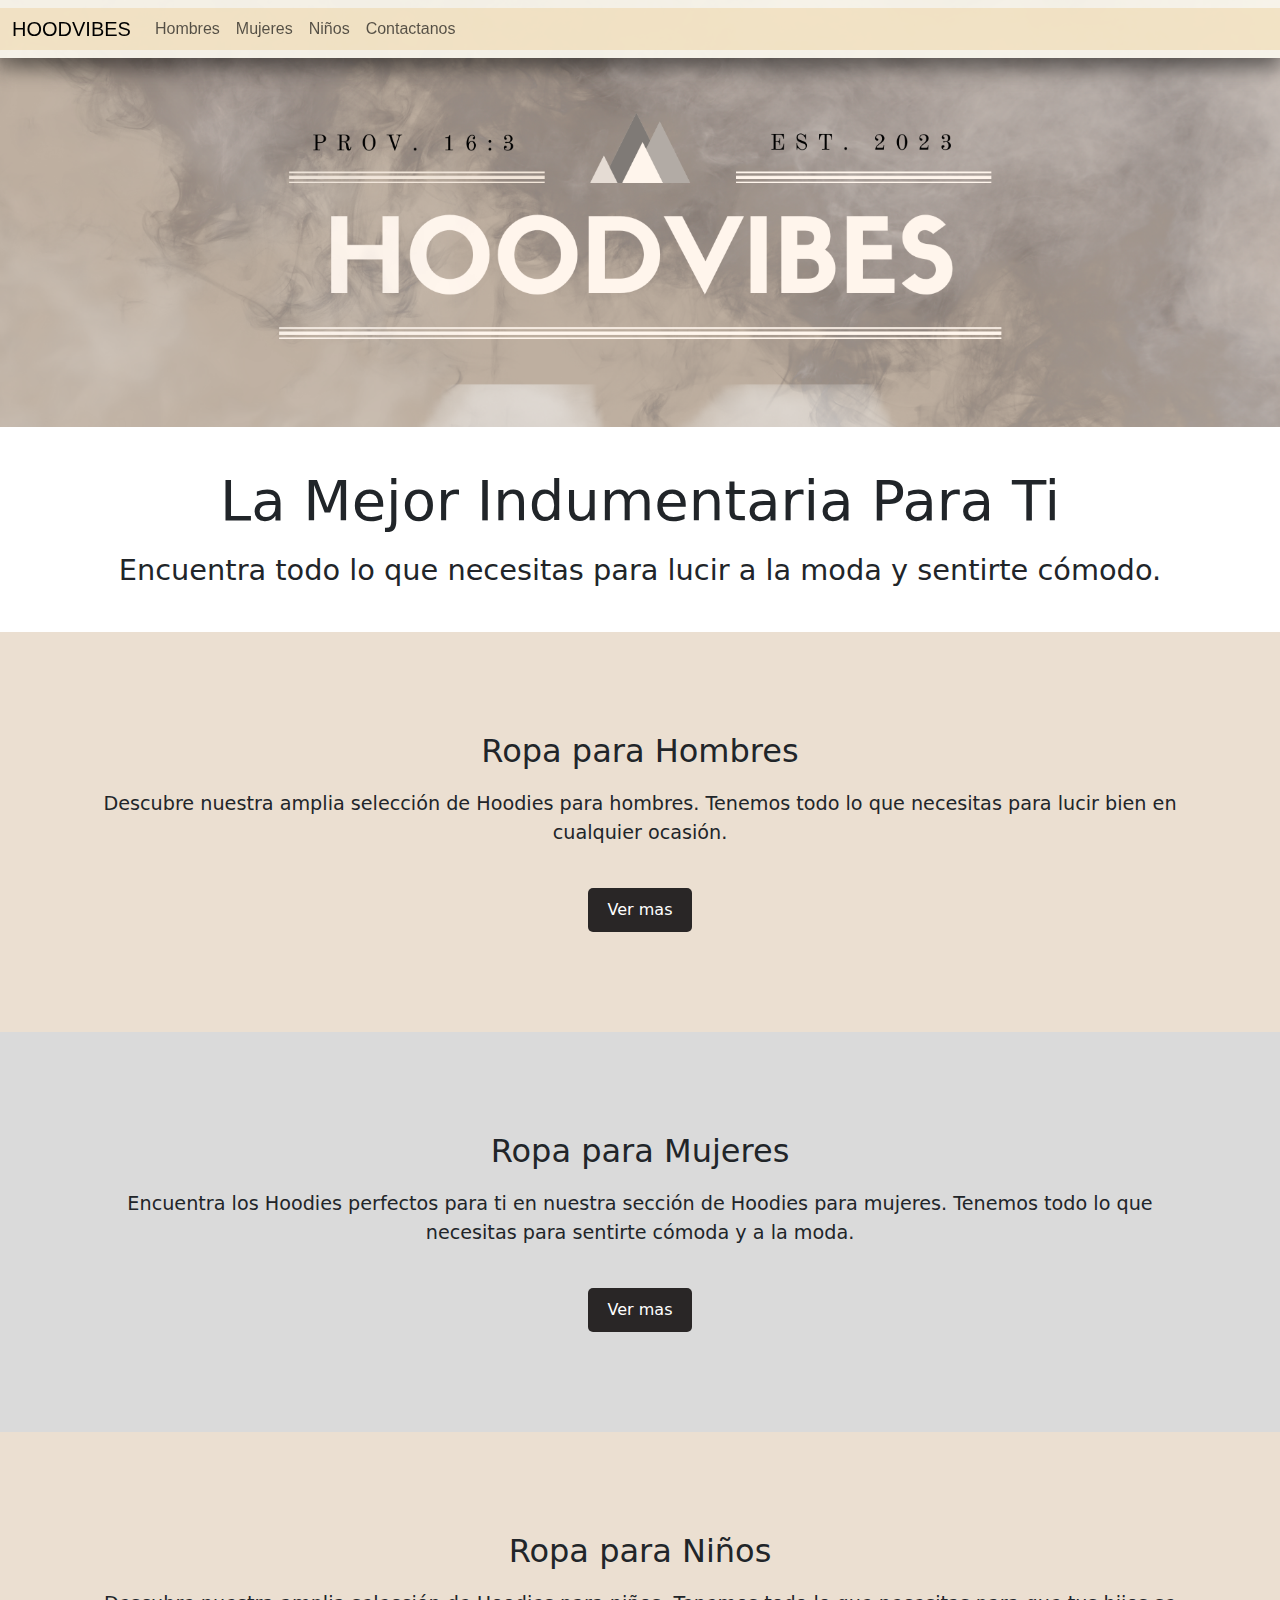
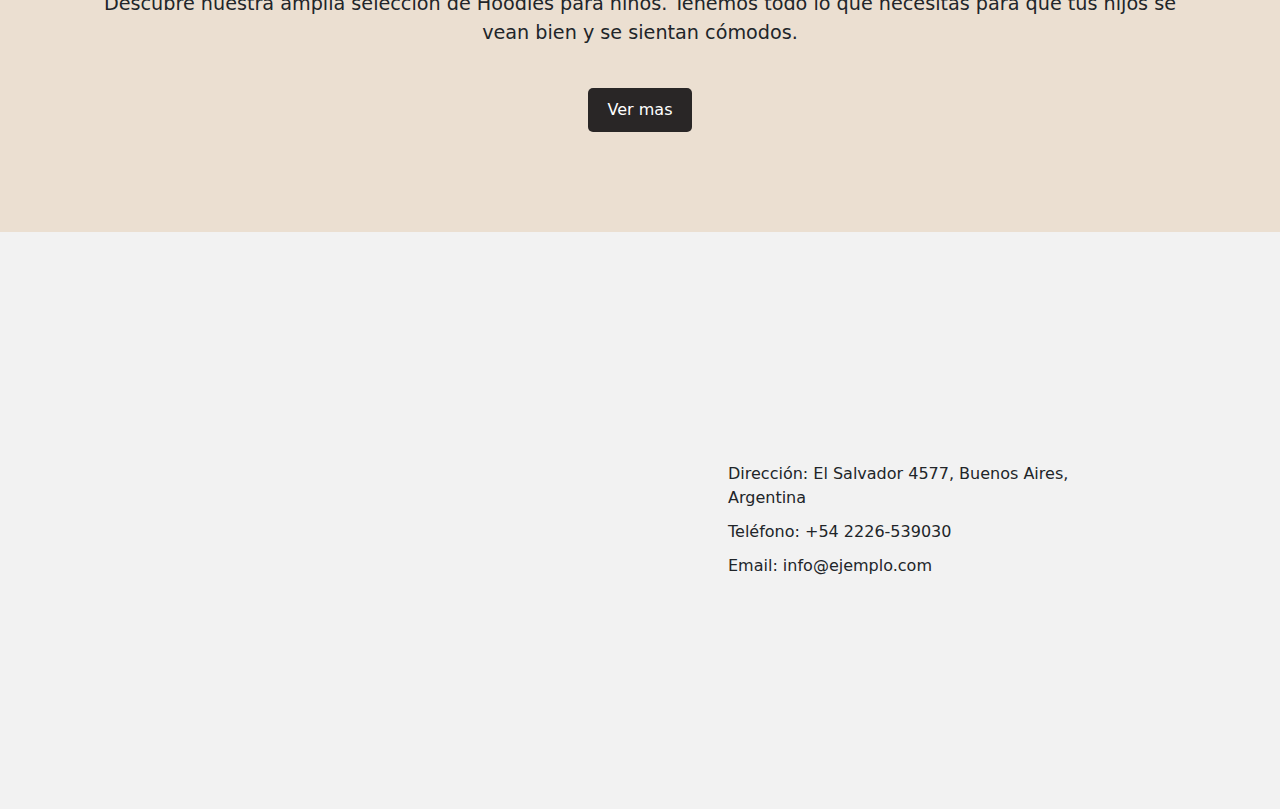
<file: index.html>
<!DOCTYPE html>
<html lang="en">
<head>
    <meta charset="UTF-8">
    <meta http-equiv="X-UA-Compatible" content="IE=edge">
    <meta name="viewport" content="width=device-width, initial-scale=1.0">
    <meta name="description" content="Esta página es el paraíso para los amantes de los Hoodies. Al ingresar a ella, serás recibido por una amplia gama de hoodies de todos los estilos y diseños imaginables.">
    <meta name="keywords" content=" Buzos , Hoodies , ropa , invierno , moda">  <!--variedad entre los html de las etiquetas meta (correccion solicitada) -->
    <link rel="icon" type="image/png" sizes="32x32" href="./media/Black White Minimalist Elegant Letter Initial Name Monogram Logo (1).png">
    <title>HoodVibes</title>
    <!-- css al final del head (correccion solicitada) -->
    <link rel="stylesheet" href="./css/main.css">
    <link rel="stylesheet" href="./css/css/bootstrap.min.css">
</head>
<body>
  <!-- Comienzo del header -->
    <header>
        <nav class="navbar navbar-expand-lg" style="background-color: #faf6ebce;" >
            <div class="container-fluid">
              <a class="navbar-brand" href="index.html">HOODVIBES</a>
              <button class="navbar-toggler" type="button" data-bs-toggle="collapse" data-bs-target="#navbarNavAltMarkup" aria-controls="navbarNavAltMarkup" aria-expanded="false" aria-label="Toggle navigation">
                <span class="navbar-toggler-icon"></span>
              </button>
              <div class="collapse navbar-collapse" id="navbarNavAltMarkup">
                <div class="navbar-nav">
                  <a class="nav-link" aria-current="page" href="pages/hombres.html">Hombres</a>
                  <a class="nav-link" href="pages/mujeres.html">Mujeres</a>
                  <a class="nav-link" href="pages/ninos.html">Niños</a>
                  <a class="nav-link" href="#footer">Contactanos</a>
                </div>
              </div>
            </div>
          </nav>
    </header>
    <!-- fin del header -->
    <!-- Comienzo del main -->
    <main>
        <section class="postbanner">
          <img id="foto-ban" src="./media/banner 2 HOODVIBES.png" alt="Banner de la tienda de ropa">
          <h1>La Mejor Indumentaria Para Ti</h1>
          <p>Encuentra todo lo que necesitas para lucir a la moda y sentirte cómodo.</p>
        </section>
        <!-- Primera seccion de la pagina , deberia tener un html para "comprar ahora " -->

        <section class="ropa-hombres">
          <h2>Ropa para Hombres</h2>
          <p>Descubre nuestra amplia selección de Hoodies para hombres. Tenemos todo lo que necesitas para lucir bien en cualquier ocasión.</p>
          <a class="boton-" href="./pages/hombres.html" role="button">Ver mas</a>
        </section>
        <!-- Seccion de ropa de hombres  -->

        <section class="ropa-mujeres">
          <h2>Ropa para Mujeres</h2>
          <p>Encuentra los Hoodies perfectos para ti en nuestra sección de Hoodies para mujeres.  Tenemos todo lo que necesitas para sentirte cómoda y a la moda.</p>
          <a class="boton-" href="./pages/mujeres.html" role="button">Ver mas</a>
        </section>
        <!-- Seccion de ropa de mujer  -->

        <section class="ropa-niños">
          <h2>Ropa para Niños</h2>
          <p>Descubre nuestra amplia selección de Hoodies para niños.  Tenemos todo lo que necesitas para que tus hijos se vean bien y se sientan cómodos.</p>
          <a class="boton-" href="./pages/ninos.html" role="button">Ver mas</a>
        </section>
        <!-- Seccion de ropa de ninos -->
      </main>
    <!-- Comienzo footer  -->
    <footer id="footer">
        <div class="mapa">
          <iframe src="https://www.google.com/maps/embed?pb=!1m18!1m12!1m3!1d13139.52524123755!2d-58.44602342854807!3d-34.58186965086755!2m3!1f0!2f0!3f0!3m2!1i1024!2i768!4f13.1!3m3!1m2!1s0x95bcb5924702e2d1%3A0x70b075b79ca9b53e!2sPalermo%20Hollywood%2C%20CABA!5e0!3m2!1ses!2sar!4v1683251488282!5m2!1ses!2sar"></iframe>
    </div>
    <div class="info">
        <p>Dirección: El Salvador 4577, Buenos Aires, Argentina</p>
        <p>Teléfono: +54 2226-539030</p>
        <p>Email: info@ejemplo.com</p>
    </div>
    </footer>
    <!-- fin del footer -->
</body>
</html>
</file>
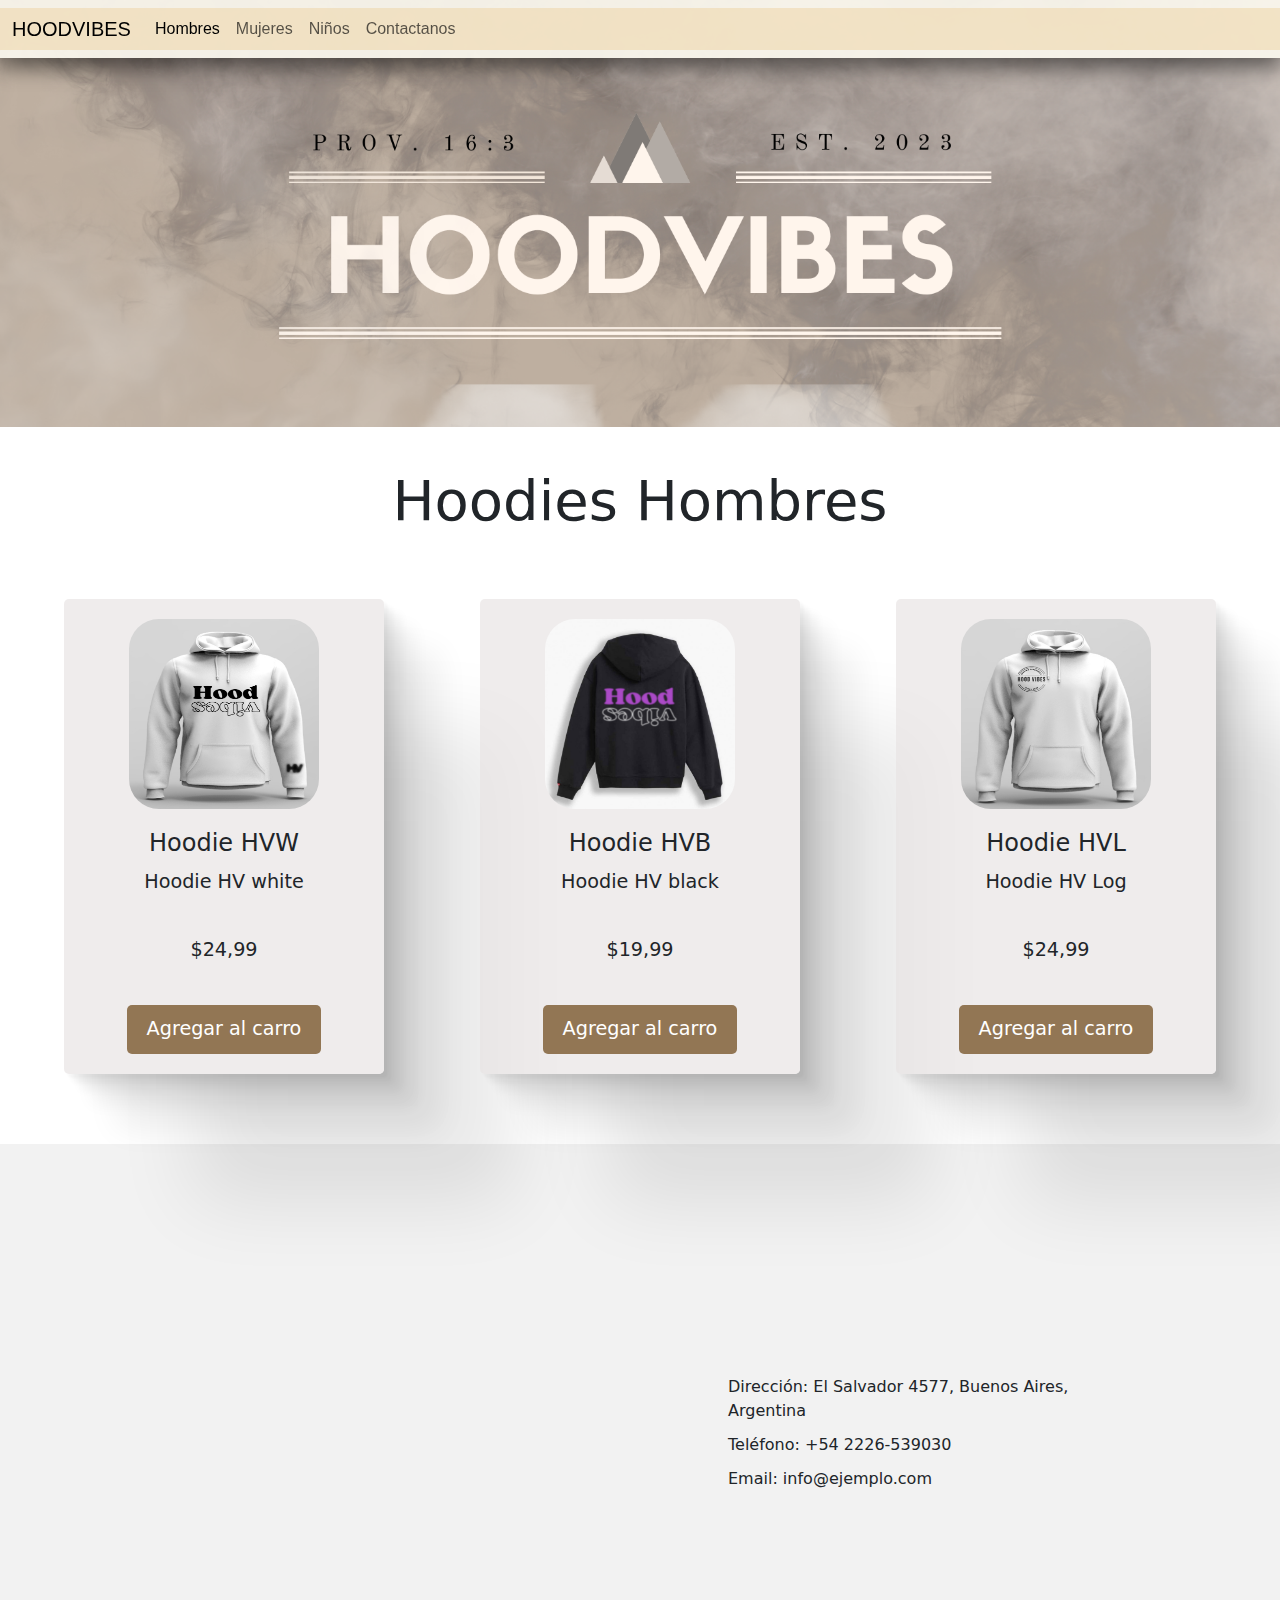
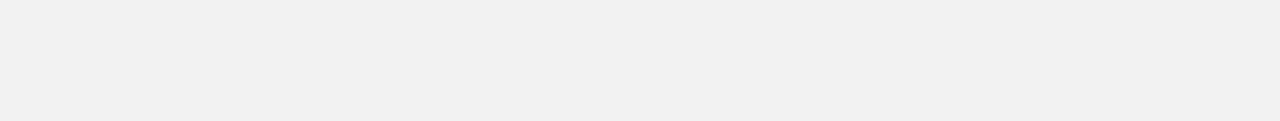
<file: pages/hombres.html>
<!DOCTYPE html>
<html lang="es">
<head>
  <meta charset="UTF-8">
  <meta name="viewport" content="width=device-width, initial-scale=1.0">
  <meta name="description" content="Esta página es el paraíso de los Hoodies de Hombres!.
   Al ingresar, serás recibido por una amplia gama de hoodies y Buzos de todos los estilos y diseños para tu eleccion.">
  <meta name="keywords" content=" Buzos de homrbes , buzos , Hoodies hombres , ropa hombres , Indumentaria , invierno , moda hombres">
  <link rel="icon" type="image/png" sizes="32x32" href="../media/Black White Minimalist Elegant Letter Initial Name Monogram Logo (1).png">
  <title>Tienda de Ropa - Hombres</title>
  <!-- css al final del head (correccion solicitada) -->
  <link rel="stylesheet" href="../css/main.css">
  <link rel="stylesheet" href="../css/css/bootstrap.min.css">
</head>
<body>
  <header>
    <nav class="navbar navbar-expand-lg" style="background-color: #faf6ebce;" >
        <div class="container-fluid">
          <a class="navbar-brand" href="../index.html">HOODVIBES</a>
          <button class="navbar-toggler" type="button" data-bs-toggle="collapse" data-bs-target="#navbarNavAltMarkup" aria-controls="navbarNavAltMarkup" aria-expanded="false" aria-label="Toggle navigation">
            <span class="navbar-toggler-icon"></span>
          </button>
          <div class="collapse navbar-collapse" id="navbarNavAltMarkup">
            <div class="navbar-nav">
              <a class="nav-link active" aria-current="page" href="./hombres.html">Hombres</a>
              <a class="nav-link" href="./mujeres.html">Mujeres</a>
              <a class="nav-link" href="./ninos.html">Niños</a>
              <a class="nav-link" href="#footer">Contactanos</a>
            </div>
          </div>
        </div>
      </nav>
  </header>
 </body>
  <!-- Fin del header  -->
  <main>

      <!-- </div> --> 
      <section class="postbanner">
        <img id="foto-ban" src="../media/banner 2 HOODVIBES.png" alt="Banner de la tienda de ropa">
        <h1>Hoodies Hombres</h1>

      <div class="product-container">
        <div class="product">
          <img src="../media/Hoodie blanco 2.png" alt="Producto 1">
          <h2>Hoodie HVW</h2>
          <p>Hoodie HV white </p>
          <p>$24,99</p>
          <button class="carrito">Agregar al carro</button>
        </div>
        <div class="product">
          <img src="../media/Hoodie negro ,,.png" alt="Producto 2">
          <h2>Hoodie HVB</h2>
          <p>Hoodie HV black </p>
          <p>$19,99</p>
          <button class="carrito">Agregar al carro</button>
        </div>
        <div class="product">
          <img src="../media/Diseño hoodie blanco.png" alt="Producto 3">
          <h2>Hoodie HVL</h2>
          <p>Hoodie HV Log</p>
          <p>$24,99</p>
          <button class="carrito">Agregar al carro</button>
        </div>
      </div>
    </div>
  </main>

  <footer id="footer">
    <div class="mapa">
      <iframe src="https://www.google.com/maps/embed?pb=!1m18!1m12!1m3!1d13139.52524123755!2d-58.44602342854807!3d-34.58186965086755!2m3!1f0!2f0!3f0!3m2!1i1024!2i768!4f13.1!3m3!1m2!1s0x95bcb5924702e2d1%3A0x70b075b79ca9b53e!2sPalermo%20Hollywood%2C%20CABA!5e0!3m2!1ses!2sar!4v1683251488282!5m2!1ses!2sar"></iframe>
    </div>

    <div class="info">
      <p>Dirección: El Salvador 4577, Buenos Aires, Argentina</p>
      <p>Teléfono: +54 2226-539030</p>
      <p>Email: info@ejemplo.com</p>
    </div>
  </footer>

  <!-- Fin del footer y su contenido  -->
</file>
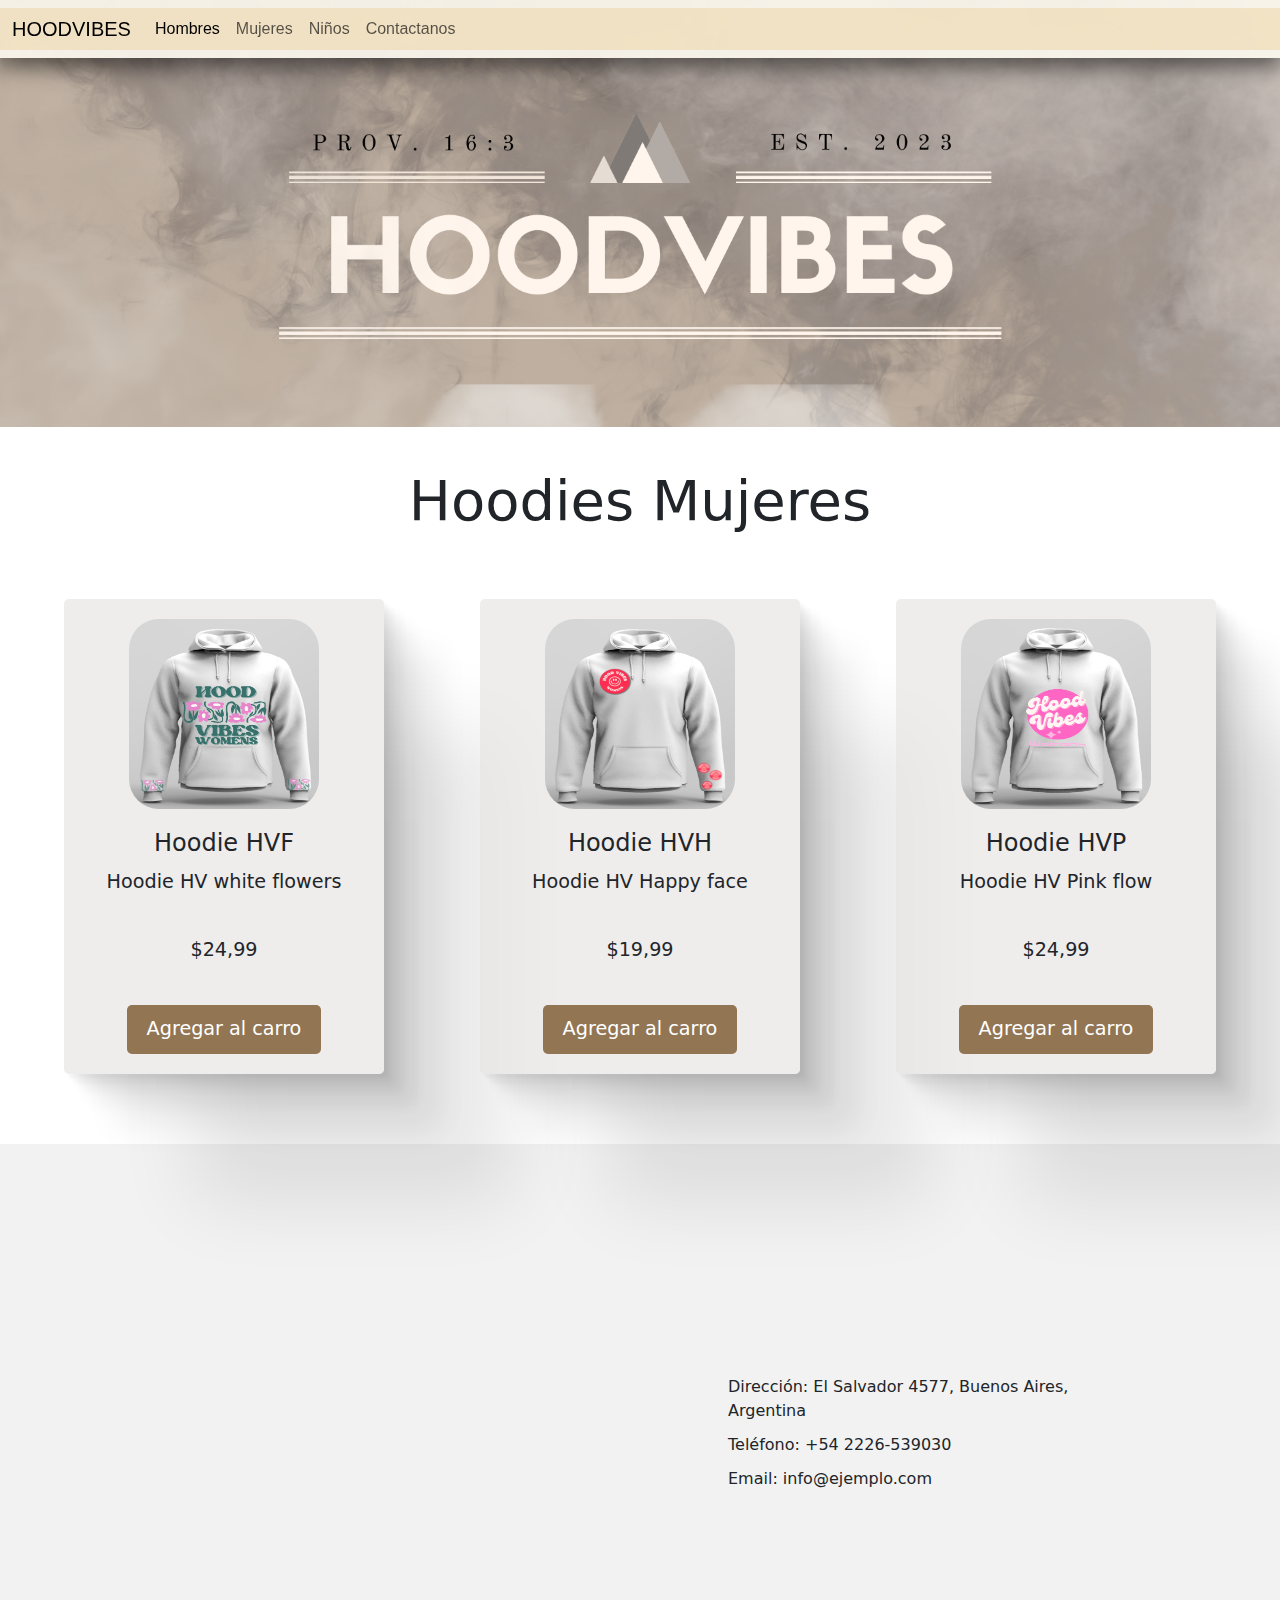
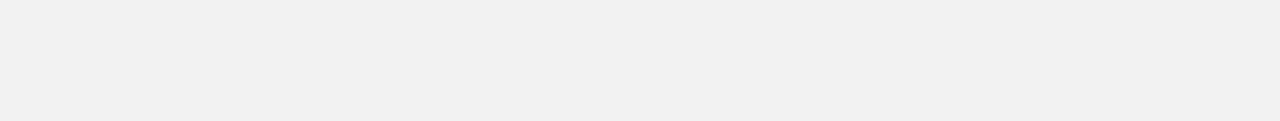
<file: pages/mujeres.html>
<!DOCTYPE html>
<html lang="es">
<head>
  <meta charset="UTF-8">
  <meta http-equiv="X-UA-Compatible" content="IE=edge">
  <meta name="viewport" content="width=device-width, initial-scale=1.0">
  <meta name="description" content="Esta página es el paraíso para los amantes de los Hoodies de Mujeres!.
   Al ingresar a ella, serás recibido por una amplia gama de hoodies de todos los estilos y diseños imaginables.">
  <meta name="keywords" content=" Buzos para mujeres, Hoodies de mujeres , ropa mujer , ropa invierno mujer, moda femenina ">
  <link rel="icon" type="image/png" sizes="32x32" href="../media/Black White Minimalist Elegant Letter Initial Name Monogram Logo (1).png">
  <title>Tienda de Ropa - Mujeres</title>
  <!-- css al final del head (correccion solicitada) -->
  <link rel="stylesheet" href="../css/main.css">
  <link rel="stylesheet" href="../css/css/bootstrap.min.css">
</head>
<body>
  <header>
    <nav class="navbar navbar-expand-lg" style="background-color: #faf6ebce;" >
        <div class="container-fluid">
          <a class="navbar-brand" href="../index.html">HOODVIBES</a>
          <button class="navbar-toggler" type="button" data-bs-toggle="collapse" data-bs-target="#navbarNavAltMarkup" aria-controls="navbarNavAltMarkup" aria-expanded="false" aria-label="Toggle navigation">
            <span class="navbar-toggler-icon"></span>
          </button>
          <div class="collapse navbar-collapse" id="navbarNavAltMarkup">
            <div class="navbar-nav">
              <a class="nav-link active" aria-current="page" href="./hombres.html">Hombres</a>
              <a class="nav-link" href="./mujeres.html">Mujeres</a>
              <a class="nav-link" href="./ninos.html">Niños</a>
              <a class="nav-link" href="#footer">Contactanos</a>
            </div>
          </div>
        </div>
      </nav>
  </header>
  <!-- Fin del header  -->
  <main>

      <!-- </div> --> 
      <section class="postbanner">
        <img id="foto-ban" src="../media/banner 2 HOODVIBES.png" alt="Banner de la tienda de ropa">
      <h1>Hoodies Mujeres</h1>
      <div class="product-container">
        <div class="product">
          <img src="../media/HV womens 2.png" alt="Producto 1">
          <h2>Hoodie HVF</h2>
          <p>Hoodie HV white flowers </p>
          <p>$24,99</p>
          <button class="carrito">Agregar al carro</button>
        </div>
        <div class="product">
          <img src="../media/HV womens 1.png" alt="Producto 2">
          <h2>Hoodie HVH</h2>
          <p>Hoodie HV Happy face </p>
          <p>$19,99</p>
          <button class="carrito">Agregar al carro</button>
        </div>
        <div class="product">
          <img src="../media/HV women 3.png" alt="Producto 3">
          <h2>Hoodie HVP</h2>
          <p>Hoodie HV Pink flow</p>
          <p>$24,99</p>
          <button class="carrito">Agregar al carro</button>
        </div>
      </div>
    </div>
  </main>

  <footer id="footer">
    <div class="mapa">
      <iframe src="https://www.google.com/maps/embed?pb=!1m18!1m12!1m3!1d13139.52524123755!2d-58.44602342854807!3d-34.58186965086755!2m3!1f0!2f0!3f0!3m2!1i1024!2i768!4f13.1!3m3!1m2!1s0x95bcb5924702e2d1%3A0x70b075b79ca9b53e!2sPalermo%20Hollywood%2C%20CABA!5e0!3m2!1ses!2sar!4v1683251488282!5m2!1ses!2sar"></iframe>
    </div>
    <div class="info">
      <p>Dirección: El Salvador 4577, Buenos Aires, Argentina</p>
      <p>Teléfono: +54 2226-539030</p>
      <p>Email: info@ejemplo.com</p>
    </div>
  </footer>

  <!-- Fin del footer y su contenido  -->
</file>
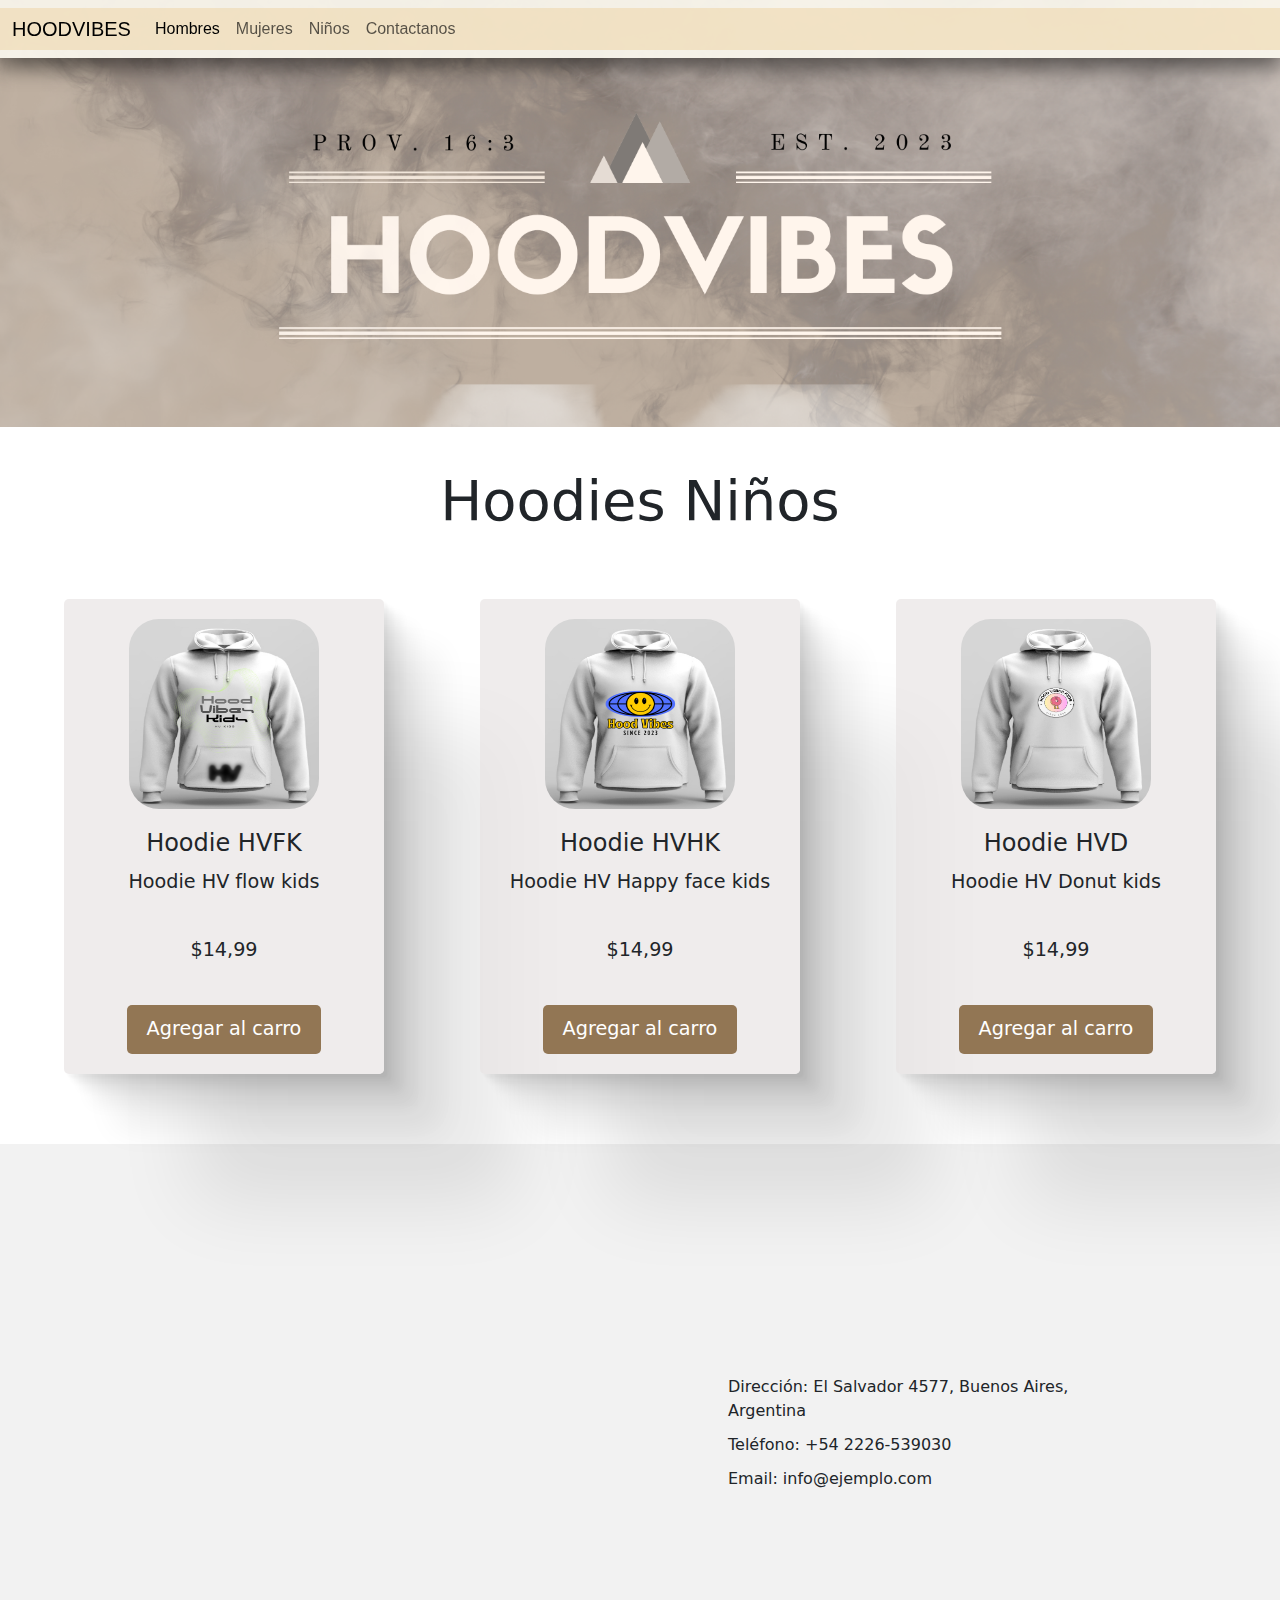
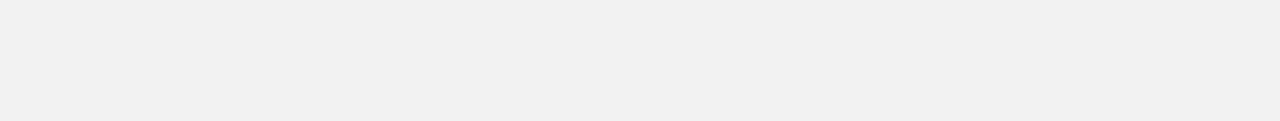
<file: pages/ninos.html>
<!DOCTYPE html>
<html lang="es">
<head>
  <meta charset="UTF-8">
  <meta name="viewport" content="width=device-width, initial-scale=1.0">
  <meta name="description" content="Esta página es un gran lugar para los amantes de los Hoodies. 
  Al ingresar a ella, serás recibido por una amplia gama de hoodies para niños de todos los estilos y diseños imaginables.">
  <meta name="keywords" content=" Buzos de niños, Hoodies para niños , ropa niños , invierno ropa , ropa calentita, abrigos, moda niños">
  <link rel="icon" type="image/png" sizes="32x32" href="../media/Black White Minimalist Elegant Letter Initial Name Monogram Logo (1).png">
  <title>Tienda de Ropa - Niños</title>
<!-- css al final del head (correccion solicitada) -->
  <link rel="stylesheet" href="../css/main.css">
  <link rel="stylesheet" href="../css/css/bootstrap.min.css">
</head>
<body>
  <header>
    <nav class="navbar navbar-expand-lg" style="background-color: #faf6ebce;" >
        <div class="container-fluid">
          <a class="navbar-brand" href="../index.html">HOODVIBES</a>
          <button class="navbar-toggler" type="button" data-bs-toggle="collapse" data-bs-target="#navbarNavAltMarkup" aria-controls="navbarNavAltMarkup" aria-expanded="false" aria-label="Toggle navigation">
            <span class="navbar-toggler-icon"></span>
          </button>
          <div class="collapse navbar-collapse" id="navbarNavAltMarkup">
            <div class="navbar-nav">
              <a class="nav-link active" aria-current="page" href="./hombres.html">Hombres</a>
              <a class="nav-link" href="./mujeres.html">Mujeres</a>
              <a class="nav-link" href="./ninos.html">Niños</a>
              <a class="nav-link" href="#footer">Contactanos</a>
            </div>
          </div>
        </div>
      </nav>
  </header>
  <!-- Fin del header  -->
  <main>

      <!-- </div> --> 
      <section class="postbanner">
        <img id="foto-ban" src="../media/banner 2 HOODVIBES.png" alt="Banner de la tienda de ropa">
      <h1>Hoodies Niños</h1>
      <div class="product-container">
        <div class="product">
          <img src="../media/HV kids 1.png" alt="Producto 1">
          <h2>Hoodie HVFK</h2>
          <p>Hoodie HV flow kids </p>
          <p>$14,99</p>
          <button class="carrito">Agregar al carro</button>
        </div>
        <div class="product">
          <img src="../media/Hv kids 2.png" alt="Producto 2">
          <h2>Hoodie HVHK</h2>
          <p>Hoodie HV Happy face kids </p>
          <p>$14,99</p>
          <button class="carrito">Agregar al carro</button>
        </div>
        <div class="product">
          <img src="../media/Hv kids 3.png" alt="Producto 3">
          <h2>Hoodie HVD</h2>
          <p>Hoodie HV Donut kids</p>
          <p>$14,99</p>
          <button class="carrito">Agregar al carro</button>
        </div>
      </div>
    </div>
  </main>

  <footer id="footer">
    <div class="mapa">
      <iframe src="https://www.google.com/maps/embed?pb=!1m18!1m12!1m3!1d13139.52524123755!2d-58.44602342854807!3d-34.58186965086755!2m3!1f0!2f0!3f0!3m2!1i1024!2i768!4f13.1!3m3!1m2!1s0x95bcb5924702e2d1%3A0x70b075b79ca9b53e!2sPalermo%20Hollywood%2C%20CABA!5e0!3m2!1ses!2sar!4v1683251488282!5m2!1ses!2sar"></iframe>
    </div>
    <div class="info">
      <p>Dirección: El Salvador 4577, Buenos Aires, Argentina</p>
      <p>Teléfono: +54 2226-539030</p>
      <p>Email: info@ejemplo.com</p>
    </div>
  </footer>

  <!-- Fin del footer y su contenido  -->
</file>
<file: css/main.css>
/* Estilos del header  */
.container-fluid {
  display: block;
  font-family: arial, sans-serif;
  font-size: 1em;
  line-height: 1.6;
  color: #4d4d4d;
background-color: #eed4a586;
}
/* estilos a del header */
a {
  color: #353535;
  text-decoration: none;
}

header {
  background:#ffffff9c;
  position: fixed;
  top: 0;
  left: 0;
  width: 100%;
  box-shadow: 0px 10px 20px 0px rgba(0, 0, 0, 0.5);
 }
 /* sombra al header conteiner  */
 #foto-ban {
  display: block;
  width:100vw;
  margin:0px;
  margin-bottom: 40px;
}
/* el espacio entre el banner y el header  */
 .postbanner {
  background-color: #ffffff62;
  text-align: center;
}
/* Centra el texto de el "post banner" */
.postbanner h1 {
  font-size: 3.5em;
  margin-bottom: 15px;
}
/* tamaño de la letra H1  */
.postbanner p {
  font-size: 1.8em;
  margin-bottom: 40px;
}
/* tamaño de la letra de p  */
  .ropa-hombres {
    background-color: #cfb3926b;
    padding: 100px;
    text-align: center;
  }
  /* seccion de ropa de hombres */
  .ropa-hombres h2 {
    font-size: 2rem;
    margin-bottom: 20px;
  }
  /* tamaño y margin del h2  */
  .ropa-hombres p {
    font-size: 1.2rem;
    margin-bottom: 40px;
  }
  /* tamaño del p  */
  .ropa-mujeres {
    background-color: #dadada;
    padding: 100px;
    text-align: center;
  }
  /* seccion ropa de mujeres */
  .ropa-mujeres h2 {
    font-size: 2rem;
    margin-bottom: 20px;
  }
  /* tamaño y margin de h2  */
  .ropa-mujeres p {
    font-size: 1.2rem;
    margin-bottom: 40px;
  }
  /* tamaño de fuente de p  */
  .ropa-niños {
    background-color: #cfb3926b;
    padding: 100px;
    text-align: center;
  }
  /* seccion de ropa de niños */
  .ropa-niños h2 {
    font-size: 2rem;
    margin-bottom: 20px;
  }
  /* tamaño y margin de h2 */
  .ropa-niños p {
    font-size: 1.2rem;
    margin-bottom: 40px;
  }
  /* tamaño de fuente de p */
  
  footer {
    background-color: #f2f2f2;
    padding: 200px;
    display: flex;
    flex-wrap: wrap;
    justify-content: space-between;
    align-items: center;
  }
  .mapa {
    /* width: 10em; */
    margin-bottom: 20px;
  }
  .info {
    width: 40%;
    text-align: left;
  }

  .info p {
    margin: 10px 0;
  }

  /* configuracion del footer */

/* seccion de hombre */
h1 {
  text-align: center;
  margin-top: 50px;
}

/* Estilos para el contenedor de los productos */
.product-container {
  display: flex;
  flex-wrap: wrap;
  justify-content: space-between;
  width: 90%;
  margin: 0 auto;
  padding-top: 50px;
  margin-bottom: 70px;
}

/* Estilos para cada producto */
.product {
  display: flex;
  flex-direction: column;
  justify-content: center;
  align-items: center;
  width: 20em;
  padding: 20px;
  background-color: #e7e2e2ab;
  border-radius: 5px;
  box-shadow:
  3.6px 3.5px 2.2px rgba(0, 0, 0, 0.026),
  8.6px 8.4px 5.3px rgba(0, 0, 0, 0.038),
  16.2px 15.9px 10px rgba(0, 0, 0, 0.047),
  28.8px 28.4px 17.9px rgba(0, 0, 0, 0.056),
  53.9px 53.1px 33.4px rgba(0, 0, 0, 0.067),
  129px 127px 80px rgba(0, 0, 0, 0.09);
}

/* Estilos para la imagen de cada producto */
.product img {
  display: flex;
  margin: 0px;
  padding: 0px;
  height: 11.875em;
  width: 11.875em;
  border-radius: 30px;
  margin-bottom: 20px;
}

/* Estilos para el título de cada producto */
.product h2 {
  font-size: 1.5rem;
  margin-bottom: 10px;
}

/* Estilos para la descripción de cada producto */
.product p {
  font-size: 1.2rem;
  line-height: 1.5;
}
/* Estilos para el botón "Agregar al carrito" */
.carrito {
  background-color: #927654;
  color: #fff;
  text-decoration: none;
  border: none;
  border-radius: 5px;
  padding: 10px 20px;
  font-size: 1.2rem;
  cursor: pointer;
  transition: 0.3s ease-in-out;
}
.boton- {
    display: inline-block;
    text-decoration: none;
    background-color: #292626;
    color: #fff;
    padding: 10px 20px;
    border-radius: 5px;
    transition: all 0.3s ease;
  }
  .carrito :hover {
    background-color: #c2a580;
    color: #ffffff;
    border: 1px solid #000000;
  }
  .boton- :hover {
    background-color: #c2a580;
    color: #ffffff;
    border: 1px solid #000000;
  }





  @media only screen and (max-width : 425px) {
    .container-fluid {
      display: block;
      font-family: arial, sans-serif;
      font-size: 1em;
      line-height: 1.6;
      color: #4d4d4d;
    background-color: #eed4a586;
    }

    a {
      color: #353535;
      text-decoration: none;
    }
    header {
      background:#ffffff9c;
      position: fixed;
      top: 0;
      left: 0;
      width: 100%;
      box-shadow: 0px 10px 20px 0px rgba(0, 0, 0, 0.5);
     }
     /* sombra al header conteiner  */
    
     #foto-ban {
      display: block;
      max-width: 100%;
      padding: 0px;
      margin: 0px;
      margin-bottom: 30px;
    }
    /* el espacio entre el banner y el header  */
    
     .postbanner {
      margin-top: 50px;
      background-color: #ffffff62;
      text-align: center;
    }
    /* Centra el texto de el "post banner" */
    
    .postbanner h1 {
      font-size: 1.8em;
      margin-bottom: 15px;
    }
    /* tamaño de la letra H1  */
    .postbanner p {
      font-size: 1em;
      margin-bottom: 40px;
    }
    /* tamaño de la letra de p  */
    
      .ropa-hombres {
        background-color: #cfb3926b;
        padding: 40px;
        text-align: center;
      }
      /* seccion de ropa de hombres */
    
      .ropa-hombres h2 {
        font-size: 2rem;
        margin-bottom: 20px;
      }
      /* tamaño y margin del h2  */
      
      .ropa-hombres p {
        font-size: 1em;
        margin-bottom: 40px;
      }
      /* tamaño del p  */
    
      .ropa-mujeres {
        background-color: #dadada;
        padding: 40px;
        text-align: center;
      }
      /* seccion ropa de mujeres */
      
      .ropa-mujeres h2 {
        font-size: 2rem;
        margin-bottom: 20px;
      }
      /* tamaño y margin de h2  */
    
      .ropa-mujeres p {
        font-size: 1em;
        margin-bottom: 40px;
      }
      /* tamaño de fuente de p  */
    
      .ropa-niños {
        background-color: #cfb3926b;
        padding: 40px;
        text-align: center;
      }
      /* seccion de ropa de niños */
      
      .ropa-niños h2 {
        font-size: 2rem;
        margin-bottom: 20px;
      }
      /* tamaño y margin de h2 */
    
      .ropa-niños p {
        font-size: 1em;
        margin-bottom: 40px;
      }
      /* tamaño de fuente de p */
    
      footer {
        background-color: #f2f2f2;
        padding: 15px;
        
      }
    
      .mapa {
        margin-bottom: 20px;

      }
    
      .info {
        display: flex;
        font-size: 0.9em;
        max-width: 100%;
        text-align:center;
      }
    
      .info p {
        display: flex;
        margin: 0.5em;
        padding: 0px;
      }


      /* seccion de hombre */
      h1 {
        text-align: center;
        margin-top: 50px;
      }

/* Estilos para el contenedor de los productos */
      .product-container {
        display: grid;
        flex-direction: column;
        justify-content: center;
        width: 90%;
        margin: 0;
        padding-top: 2%;
        margin-bottom: 70px;
        }

/* Estilos para cada producto */
      .product {
        display: grid;
        flex-direction: column;
        justify-content: center;
        width: 100%;
        margin-left: 22.5px;
        margin-bottom: 20px;
        background-color: #ffffffab;
        border-radius: 5px;
        box-shadow:
        3.6px 3.5px 2.2px rgba(0, 0, 0, 0.026),
        8.6px 8.4px 5.3px rgba(0, 0, 0, 0.038),
        16.2px 15.9px 10px rgba(0, 0, 0, 0.047),
        28.8px 28.4px 17.9px rgba(0, 0, 0, 0.056),
        53.9px 53.1px 33.4px rgba(0, 0, 0, 0.067),
        129px 127px 80px rgba(0, 0, 0, 0.09);
        padding: 20px;
        }

/* Estilos para la imagen de cada producto */
      .product img {
        display: grid;
        margin-left:30px;
        height: 180px;
        width: 180px;
        border-radius: 10px;
        margin-bottom:15px;
        }

/* Estilos para el título de cada producto */
    .product h2 {
      font-size: 1.2rem;
      margin-bottom: 10px;
    }

/* Estilos para la descripción de cada producto */
    .product p {
      font-size: 1rem;
      line-height: 1.5;}
    }






    /* OTRAS MEDIDAS */
    @media only screen and (max-width : 768px) {
      .container-fluid {
        display: block;
        font-family: arial, sans-serif;
        font-size: 1em;
        line-height: 1.6;
        color: #4d4d4d;
      background-color: #eed4a586;
      }
  
      a {
        color: #353535;
        text-decoration: none;
      }
      header {
        background:#ffffff9c;
        position: fixed;
        top: 0;
        left: 0;
        width: 100%;
        box-shadow: 0px 10px 20px 0px rgba(0, 0, 0, 0.5);
       }
       /* sombra al header conteiner  */
      
       #foto-ban {
        display: block;
        max-width: 100%;
        padding: 0px;
        margin: 0px;
        margin-bottom: 30px;
      }
      /* el espacio entre el banner y el header  */
      
       .postbanner {
        padding-bottom: 40px;
        margin-top: 50px;
        background-color: #eecb9862;
        text-align: center;
      }
      /* Centra el texto de el "post banner" */
      
      .postbanner h1 {
        font-size: 2em;
        margin-bottom: 15px;
      }
      /* tamaño de la letra H1  */
      .postbanner p {
        font-size: 1em;
        margin-bottom: 0px;
      }
      /* tamaño de la letra de p  */
      
        .ropa-hombres {
          background-color: #cfb3926b;
          padding: 40px;
          text-align: center;
        }
        /* seccion de ropa de hombres */
      
        .ropa-hombres h2 {
          font-size: 2rem;
          margin-bottom: 20px;
        }
        /* tamaño y margin del h2  */
        
        .ropa-hombres p {
          font-size: 1em;
          margin-bottom: 40px;
        }
        /* tamaño del p  */
      
        .ropa-mujeres {
          background-color: #dadada;
          padding: 40px;
          text-align: center;
        }
        /* seccion ropa de mujeres */
        
        .ropa-mujeres h2 {
          font-size: 2rem;
          margin-bottom: 20px;
        }
        /* tamaño y margin de h2  */
      
        .ropa-mujeres p {
          font-size: 1em;
          margin-bottom: 40px;
        }
        /* tamaño de fuente de p  */
      
        .ropa-niños {
          background-color: #cfb3926b;
          padding: 40px;
          text-align: center;
        }
        /* seccion de ropa de niños */
        
        .ropa-niños h2 {
          font-size: 2rem;
          margin-bottom: 20px;
        }
        /* tamaño y margin de h2 */
      
        .ropa-niños p {
          font-size: 1em;
          margin-bottom: 40px;
        }
        /* tamaño de fuente de p */
      
        footer {
          background-color: #f2f2f2;
          padding: 15px;
          
        }
      
        .mapa {
          margin-bottom: 20px;
  
        }
      
        .info {
          display: flex;
          font-size: 0.9em;
          max-width: 100%;
          text-align:center;
        }
      
        .info p {
          display: flex;
          flex-direction: column;
          margin: 0.5em;
          padding: 0px;
        }
  
  
        /* seccion de hombre */
        h1 {
          text-align: center;
          margin-top: 50px;
        }
  
  /* Estilos para el contenedor de los productos */
        .product-container {
          display:flex;
          flex-direction: column;
          justify-content: center;
          width: 80%;
          margin-left: 3px;
          padding-top: 2%;
          margin-bottom: 70px;
          }
  
  /* Estilos para cada producto */
        .product {
          display: grid;
          flex-direction: column;
          justify-content: center;
          width: 80%;
          margin-bottom: 20px;
          background-color: #ffffffab;
          border-radius: 5px;
          box-shadow:
          3.6px 3.5px 2.2px rgba(0, 0, 0, 0.026),
          8.6px 8.4px 5.3px rgba(0, 0, 0, 0.038),
          16.2px 15.9px 10px rgba(0, 0, 0, 0.047),
          28.8px 28.4px 17.9px rgba(0, 0, 0, 0.056),
          53.9px 53.1px 33.4px rgba(0, 0, 0, 0.067),
          129px 127px 80px rgba(0, 0, 0, 0.09);
          padding: 20px;
          }
  
  /* Estilos para la imagen de cada producto */
        .product img {
          display: flex;
          margin-left:20px;
          height: 180px;
          width: 180px;
          border-radius: 10px;
          margin-bottom:25px;
          }
  
  /* Estilos para el título de cada producto */
      .product h2 {
        font-size: 1.2rem;
        margin-bottom: 10px;
      }
  
  /* Estilos para la descripción de cada producto */
      .product p {
        font-size: 1rem;
        line-height: 1.5;}
      }
</file>
